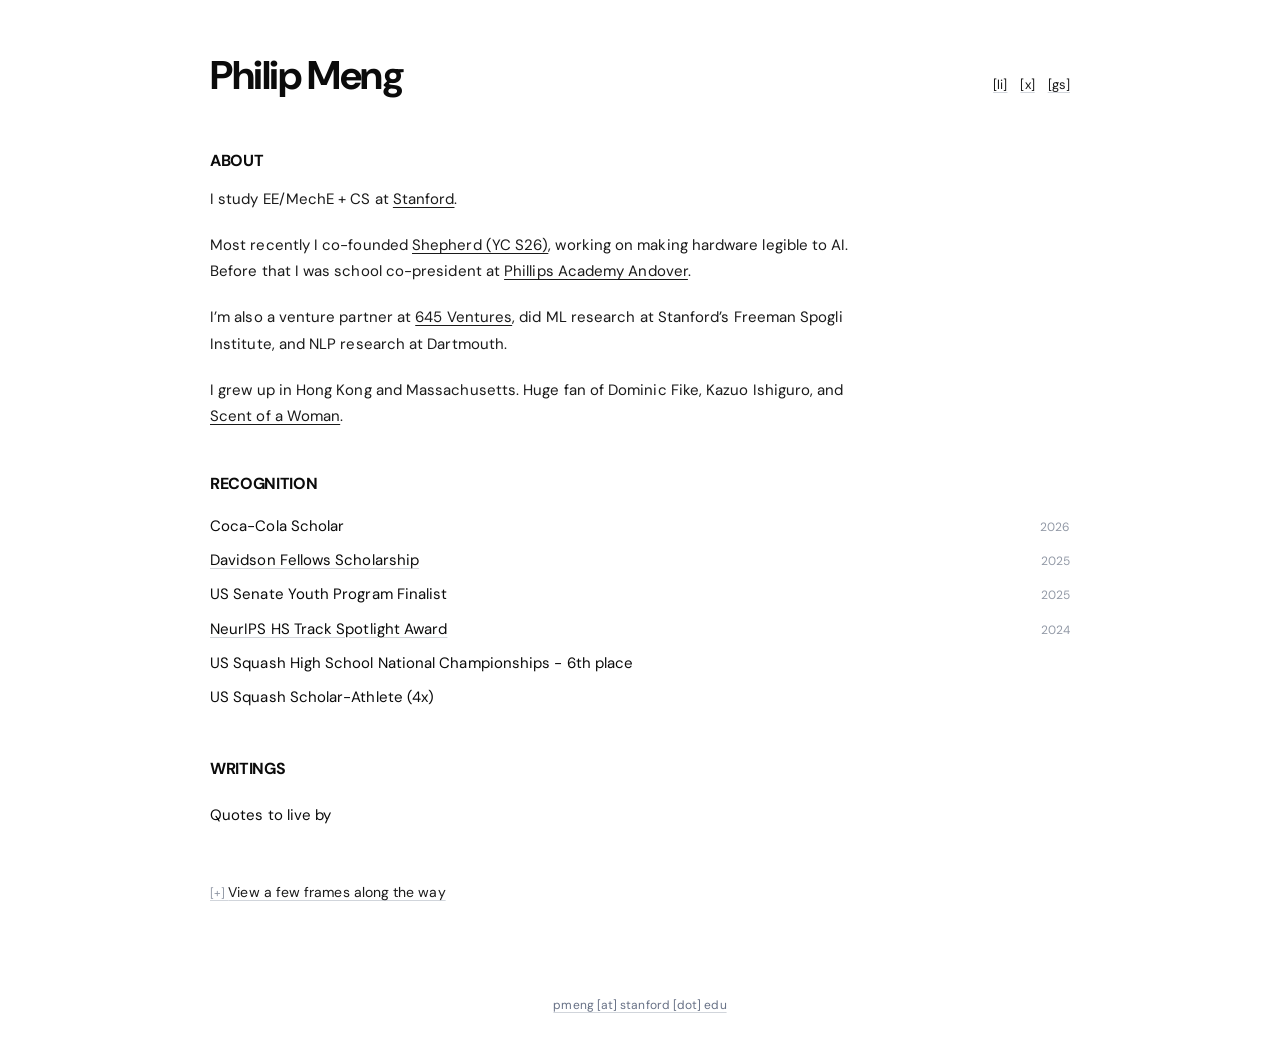
<file: index.html>
<!DOCTYPE html>
<html lang="en">
<head>
  <meta charset="utf-8">
  <meta name="viewport" content="width=device-width, initial-scale=1">
  <title>Philip Meng — Builder, Researcher, Founder</title>
  <meta name="description" content="Philip Meng is a builder, researcher, and founder working at the intersection of technology, entrepreneurship, and social impact.">
  <meta name="theme-color" content="#fffefb">
  <link rel="canonical" href="https://philipmeng.com/">

  <meta property="og:type" content="website">
  <meta property="og:title" content="Philip Meng — Builder, Researcher, Founder">
  <meta property="og:description" content="Projects, research, and work by Philip Meng.">
  <meta property="og:url" content="https://philipmeng.com/">
  <meta property="og:image" content="https://philipmeng.com/assets/og-card.png">
  <meta name="twitter:card" content="summary_large_image">
  <meta name="twitter:title" content="Philip Meng — Builder, Researcher, Founder">
  <meta name="twitter:description" content="Projects, research, and work by Philip Meng.">
  <meta name="twitter:image" content="https://philipmeng.com/assets/og-card.png">

  <link rel="preconnect" href="https://fonts.googleapis.com">
  <link rel="preconnect" href="https://fonts.gstatic.com" crossorigin>
  <link href="https://fonts.googleapis.com/css2?family=DM+Sans:wght@400;500;600;700&amp;display=swap" rel="stylesheet">
  <link rel="stylesheet" href="styles.css?v=3">
</head>

<body>
  <a class="skip-link" href="#main-content">Skip to content</a>

  <main id="main-content" class="page-shell">
    <div class="page-column">
      <header class="site-header">
        <a class="wordmark" href="#top" aria-label="Philip Meng, home">Philip Meng</a>
        <nav class="social-nav" aria-label="Social links">
          <a href="https://www.linkedin.com/in/philip-meng" target="_blank" rel="noreferrer" aria-label="LinkedIn">[li]</a>
          <a href="https://x.com/philipxmeng" target="_blank" rel="noreferrer" aria-label="X">[x]</a>
          <a href="https://scholar.google.com/citations?user=mLUiy_EAAAAJ&amp;hl=en" target="_blank" rel="noreferrer" aria-label="Google Scholar">[gs]</a>
        </nav>
      </header>

      <section id="top" class="section intro" aria-labelledby="about-heading">
        <h1 id="about-heading" class="section-label">About</h1>
        <p>
          I study EE/MechE + CS at <a href="https://www.stanford.edu/" target="_blank" rel="noreferrer">Stanford</a>.
        </p>
        <p>
          Most recently I co-founded <a href="https://askshepherd.ai/" target="_blank" rel="noreferrer">Shepherd (YC S26)</a>, working on making hardware legible to AI.
          Before that I was school co-president at
          <a href="https://www.andover.edu/" target="_blank" rel="noreferrer">Phillips Academy Andover</a>.
        </p>
        <p>
          I’m also a venture partner at <a href="https://645ventures.com/" target="_blank" rel="noreferrer">645 Ventures</a>, did ML research at Stanford’s Freeman Spogli Institute, and NLP research at Dartmouth.
        </p>
        <p>
          I grew up in Hong Kong and Massachusetts. Huge fan of Dominic Fike, Kazuo Ishiguro, and
          <a href="https://youtu.be/p9DQSnik1mw" target="_blank" rel="noreferrer">Scent of a Woman</a>.
        </p>
      </section>

      <section class="section" aria-labelledby="recognition-heading">
        <h2 id="recognition-heading" class="section-label">Recognition</h2>
        <ul class="compact-list recognition-list">
          <li>
            <span>Coca-Cola Scholar</span>
            <time datetime="2026">2026</time>
          </li>
          <li>
            <a href="https://www.davidsongifted.org/gifted-programs/fellows-scholarship/fellows/current-and-past-fellows/2025-fellows/fellow-philip-meng-abhay-gupta/" target="_blank" rel="noreferrer">Davidson Fellows Scholarship</a>
            <time datetime="2025-08">2025</time>
          </li>
          <li>
            <span>US Senate Youth Program Finalist</span>
            <time datetime="2025">2025</time>
          </li>
          <li>
            <a href="https://blog.neurips.cc/2024/11/18/announcing-the-neurips-high-school-projects-results/" target="_blank" rel="noreferrer">NeurIPS HS Track Spotlight Award</a>
            <time datetime="2024-11">2024</time>
          </li>
          <li>
            <span>US Squash High School National Championships - 6th place</span>
          </li>
          <li>
            <span>US Squash Scholar-Athlete (4x)</span>
          </li>
        </ul>
      </section>

      <section class="section" aria-labelledby="writings-heading">
        <h2 id="writings-heading" class="section-label">Writings</h2>
        <ul class="compact-list">
          <li>
            <span>Quotes to live by</span>
          </li>
        </ul>
      </section>

      <section class="section memories-section" aria-label="Photo archive">
        <details class="photo-archive">
          <summary>View a few frames along the way</summary>
          <div class="photo-grid">
            <img src="assets/studious.png" alt="Philip Meng and Abhay Gupta presenting an EnDive research poster at EMNLP 2024." loading="lazy" decoding="async">
            <img src="assets/pitch.JPG" alt="Philip emceeing the inaugural Launchpad Pitch Day in spring 2024." loading="lazy" decoding="async">
            <img src="assets/lp.png" alt="The Launchpad executive board in a summer video call." loading="lazy" decoding="async">
            <img src="assets/phillipian.png" alt="A Polaroid of The Phillipian newspaper’s Business section in spring 2024." loading="lazy" decoding="async">
            <img src="assets/friends.png" alt="Philip and friends together during fall 2024." loading="lazy" decoding="async">
            <img src="assets/first_asm.jpg" alt="Philip and Gracie Aziabor speaking at Phillips Academy’s first All-School Meeting." loading="lazy" decoding="async">
            <img src="assets/davidson_smithsonian.png" alt="Philip speaking at the Davidson Fellows Scholarship ceremony at the Smithsonian." loading="lazy" decoding="async">
            <img src="assets/childhood_parents.JPG" alt="A young Philip standing on a bridge with his parents." loading="lazy" decoding="async">
            <img src="assets/launchpad_merch.png" alt="Corey Shen wearing a Launchpad hoodie." loading="lazy" decoding="async">
            <img src="assets/hongkongreunion.png" alt="Philip and friends from Eaglebrook School reuniting in Hong Kong." loading="lazy" decoding="async">
            <img src="assets/photo_w_bro.png" alt="Philip and his older brother Sean sitting together." loading="lazy" decoding="async">
            <img src="assets/spiritday.JPG" alt="Philip and the Andover Cottage dorm dressed for Andover–Exeter spirit day." loading="lazy" decoding="async">
            <img src="assets/foushee.PNG" alt="Philip and classmates outside on a bright autumn day." loading="lazy" decoding="async">
            <img src="assets/firstdayofschool.JPEG" alt="Philip and friends wearing matching senior shirts on the first day of school." loading="lazy" decoding="async">
          </div>
        </details>
      </section>

      <footer class="site-footer">
        <a href="mailto:pmeng@stanford.edu">pmeng [at] stanford [dot] edu</a>
      </footer>
    </div>
  </main>
</body>
</html>
</file>
<file: styles.css>
:root {
  --paper: #ffffff;
  --ink: #1a1a1a;
  --ink-strong: #0b0b0b;
  --muted: #667085;
  --faint: #9299a6;
  --column: 860px;
}

*,
*::before,
*::after {
  box-sizing: border-box;
}

html {
  background: var(--paper);
  color: var(--ink);
  scroll-behavior: smooth;
  -webkit-font-smoothing: antialiased;
  -moz-osx-font-smoothing: grayscale;
}

body {
  margin: 0;
  background: var(--paper);
  font-family: "DM Sans", system-ui, -apple-system, BlinkMacSystemFont, "Segoe UI", sans-serif;
  font-size: 15px;
  line-height: 1.75;
  letter-spacing: 0.005em;
}

::selection {
  background: var(--ink-strong);
  color: var(--paper);
}

a {
  color: inherit;
  text-decoration-color: #c9cdd3;
  text-decoration-thickness: 1px;
  text-underline-offset: 3px;
}

a:hover {
  text-decoration-color: #aeb4bc;
}

a:focus-visible {
  border-radius: 2px;
  outline: 2px solid var(--ink-strong);
  outline-offset: 4px;
}

.skip-link {
  position: fixed;
  left: 16px;
  top: 12px;
  z-index: 10;
  padding: 8px 12px;
  background: var(--ink-strong);
  color: var(--paper);
  font-size: 13px;
  transform: translateY(-160%);
}

.skip-link:focus {
  transform: translateY(0);
}

.page-shell {
  min-height: 100vh;
  padding: 52px 24px 28px;
}

.page-column {
  width: min(100%, var(--column));
  margin: 0 auto;
}

.site-header {
  display: flex;
  align-items: baseline;
  justify-content: space-between;
  gap: 24px;
  margin-bottom: 52px;
}

.wordmark {
  color: var(--ink-strong);
  font-size: clamp(30px, 5vw, 40px);
  font-weight: 700;
  line-height: 1.15;
  text-decoration: none;
  letter-spacing: -0.035em;
}

.social-nav {
  display: flex;
  gap: 13px;
  font-size: 13px;
  line-height: 1.4;
}

.social-nav a {
  text-decoration: underline;
  text-decoration-color: #d1d5db;
  text-underline-offset: 3px;
}

.social-nav a:hover {
  text-decoration-color: #aeb4bc;
}

.section {
  margin-top: 44px;
  scroll-margin-top: 28px;
}

.intro {
  margin-top: 0;
}

.section-label {
  margin: 0 0 14px;
  color: var(--ink-strong);
  font-size: 16px;
  font-weight: 700;
  line-height: 1.35;
  letter-spacing: -0.02em;
  text-transform: uppercase;
}

.intro {
  max-width: 66ch;
}

.intro p {
  margin: 0 0 20px;
}

.intro p:last-child {
  margin-bottom: 0;
}

.intro a {
  text-decoration: underline;
}

.compact-list {
  margin: 0;
  padding: 0;
  list-style: none;
}

.compact-list time {
  flex: 0 0 auto;
  color: var(--faint);
  font-size: 12px;
  font-variant-numeric: tabular-nums;
}

.compact-list li {
  display: flex;
  align-items: baseline;
  justify-content: space-between;
  gap: 24px;
  margin: 0 -10px;
  padding: 8px 10px;
  border-radius: 6px;
  color: var(--ink-strong);
}

.recognition-list li {
  padding-block: 4px;
}

.compact-list a {
  text-decoration-color: #d1d5db;
}

.compact-list a:hover {
  text-decoration-color: #aeb4bc;
}

.photo-archive {
  margin-top: 0;
}

.photo-archive summary {
  width: fit-content;
  color: var(--ink);
  cursor: pointer;
  font-size: 14px;
  list-style: none;
  text-decoration: underline;
  text-decoration-color: #d1d5db;
  text-underline-offset: 3px;
}

.photo-archive summary::-webkit-details-marker {
  display: none;
}

.photo-archive summary::before {
  content: "[+] ";
  color: var(--faint);
  font-size: 12px;
}

.photo-archive[open] summary::before {
  content: "[−] ";
}

.photo-grid {
  display: grid;
  grid-template-columns: repeat(auto-fit, minmax(150px, 1fr));
  gap: 12px;
  margin-top: 18px;
}

.photo-grid img {
  display: block;
  width: 100%;
  aspect-ratio: 3 / 4;
  border-radius: 9px;
  background: #eceae5;
  object-fit: cover;
  box-shadow: 0 6px 18px rgba(15, 23, 42, 0.08);
  filter: saturate(0.9);
}

.site-footer {
  display: flex;
  align-items: baseline;
  justify-content: center;
  margin-top: 70px;
  padding: 20px 0 10px;
  color: var(--muted);
  font-size: 12px;
}

.site-footer a {
  color: var(--muted);
  font-weight: 400;
  text-decoration: underline;
  text-decoration-color: #d1d5db;
}

.site-footer a:hover {
  text-decoration-color: #aeb4bc;
}

@media (max-width: 680px) {
  .page-shell {
    padding: 38px 20px 24px;
  }

  .site-header {
    margin-bottom: 44px;
  }

  .section {
    margin-top: 40px;
  }

  .compact-list li {
    gap: 16px;
  }

  .compact-list time {
    font-size: 12px;
  }

  .photo-grid {
    grid-template-columns: repeat(2, minmax(0, 1fr));
  }
}

@media (max-width: 420px) {
  .page-shell {
    padding-inline: 18px;
  }

  .wordmark {
    font-size: 29px;
  }

  .compact-list li {
    align-items: flex-start;
  }

  .compact-list time {
    padding-top: 2px;
  }

}

@media (prefers-reduced-motion: reduce) {
  html {
    scroll-behavior: auto;
  }
}
</file>
